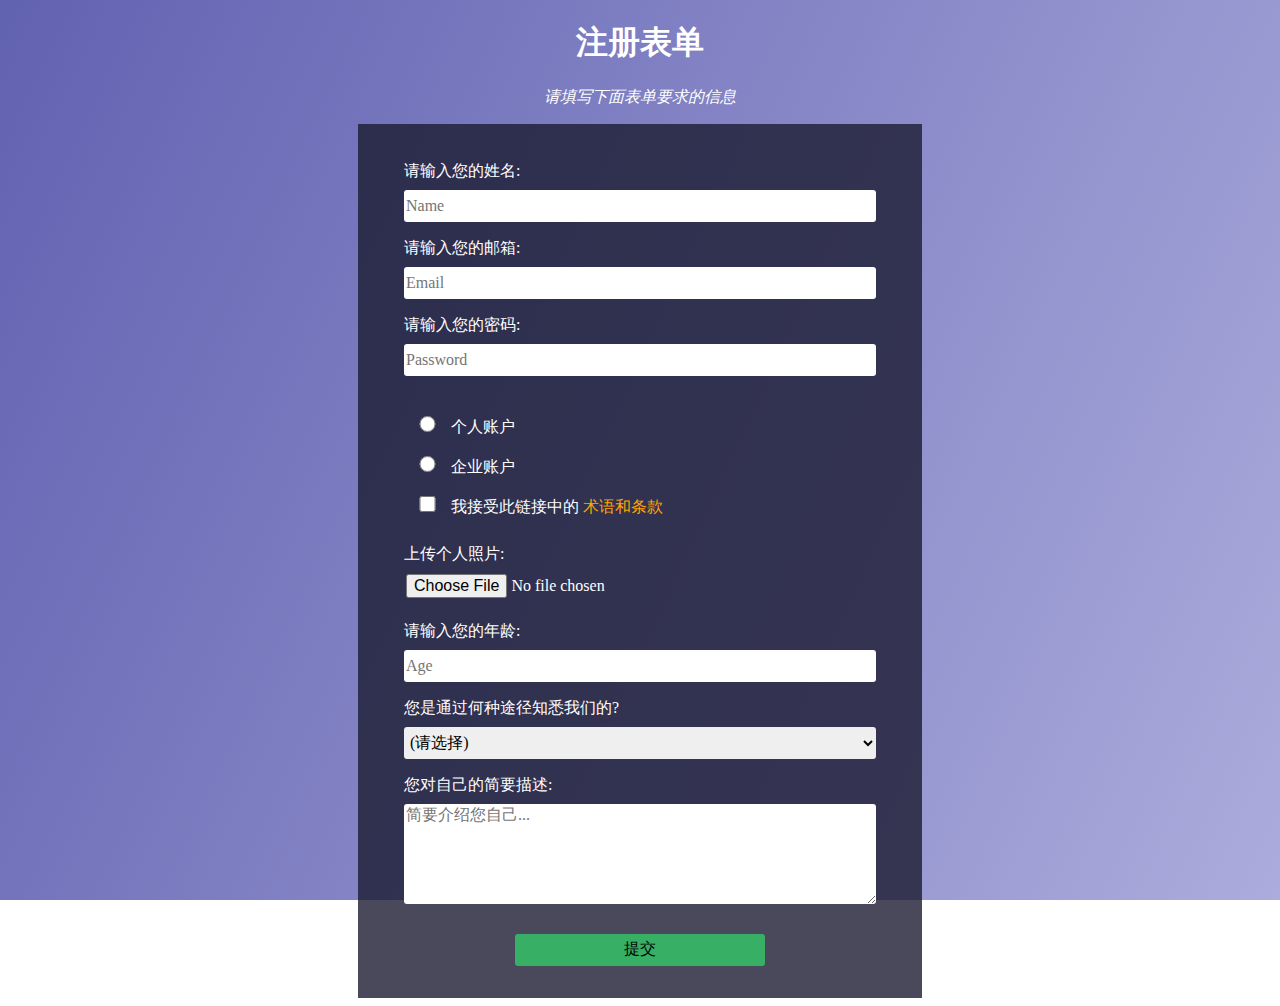
<file: Assignment3/index.html>
<!DOCTYPE html>
<html lang="en">
<head>
    <meta charset="UTF-8">
    <meta http-equiv="X-UA-Compatible" content="IE=edge">
    <meta name="viewport" content="width=device-width, initial-scale=1.0">
    <title>Document</title>
    <link rel="stylesheet" href="./index.css">
</head>
<body>
    <div>
        <!-- <div class="head"> -->
            <header>
                <h1>注册表单</h1>
                <p>请填写下面表单要求的信息</p>
            </header>
            
        <!-- </div> -->
        <main>
            <form action="">
                <fieldset>

                    <label for="username">请输入您的姓名:</label>
                    <input type="text" id="username" placeholder="Name">
                    <label for="email">请输入您的邮箱:</label>
                    <input type="text" id="email" placeholder="Email">
                    <label for="password">请输入您的密码:</label>
                    <input type="text" id="password" placeholder="Password">

                </fieldset>

                <fieldset>
                                     
                    
                    <label for="">
                        <input class="radio" type="radio" name="user">个人账户
                    </label>
                    <label for="">
                        <input class="radio" type="radio" name="user">企业账户
                    </label>
                    <label for="">
                        <input class="checkbox" type="checkbox" name="agree">我接受此链接中的
                        <a href="#">术语和条款</a></label>
                    
                </fieldset>

                <fieldset>
                    
                    <label for="photo">上传个人照片:</label>
                    <input type="file" id="photo" placeholder="为选择" aria-placeholder="我">
                    <label for="age">请输入您的年龄:</label>
                    
                    <input type="text" name="username" placeholder="Age" id="age">
                    
                    <label for="method">您是通过何种途径知悉我们的?</label>
                        <select name="" id="method">
                            <option selected="selected">(请选择)</option>
                            <option>新闻</option>
                            <option>视频</option>
                            <option>论坛</option>
                            <option>其他</option>
                        </select>
                    
                    <label for="self">您对自己的简要描述:</label>
                    <textarea name="" id="self" placeholder="简要介绍您自己..."></textarea>
                    


                    

                </fieldset>
                <input type="button" value="提交" class="btn">


            </form>

        </main>
    </div>
</body>
</html>
</file>
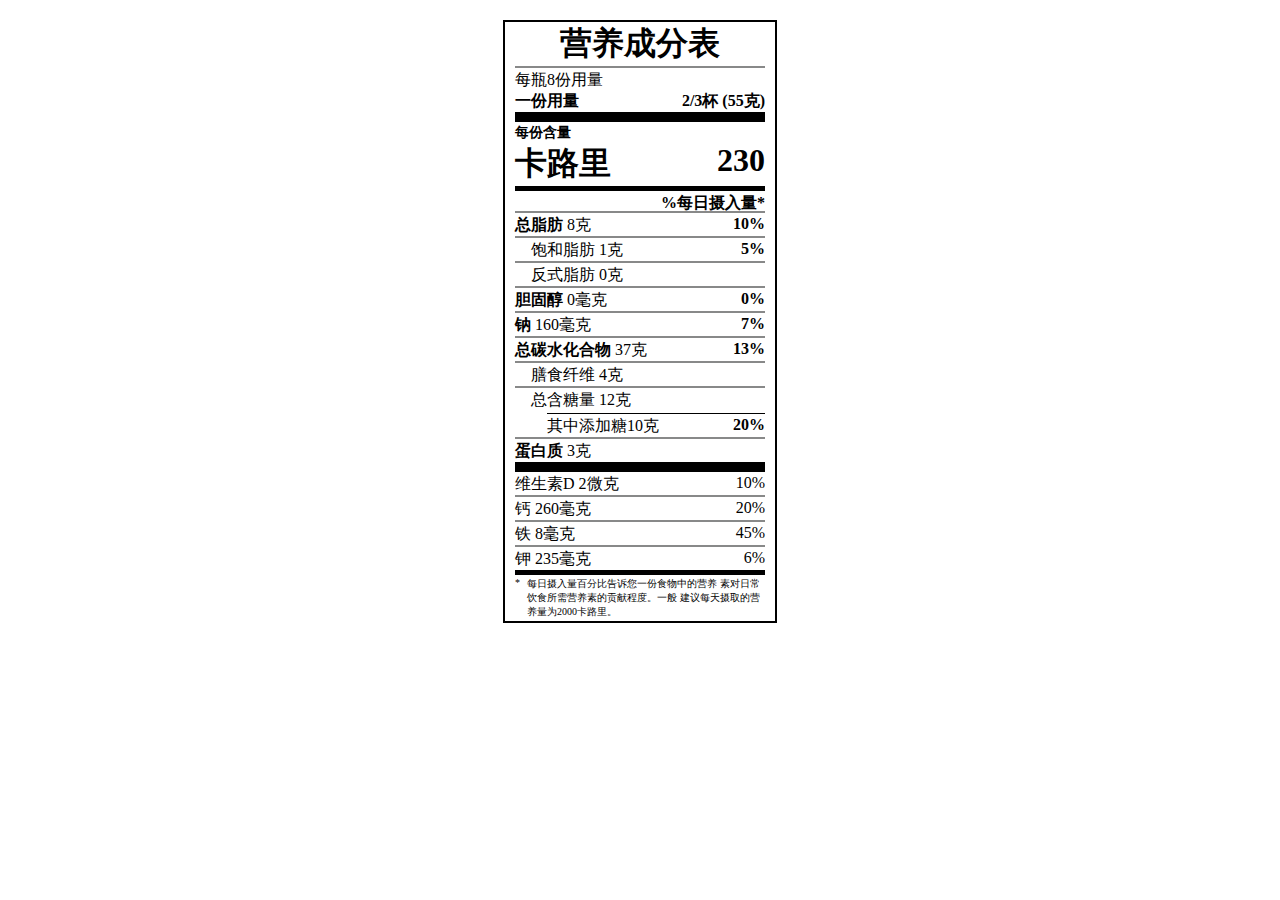
<file: Assignment4/index.html>
<!DOCTYPE html>
<html lang="en">
<head>
    <meta charset="UTF-8">
    <meta http-equiv="X-UA-Compatible" content="IE=edge">
    <meta name="viewport" content="width=device-width, initial-scale=1.0">
    <title>Document</title>
    <link rel="stylesheet" href="./index.css">
</head>
<body>
    <div class="container">
        <header>
            

            
            <div class="thin">
                <h1>营养成分表</h1>
            </div>
                
            
                
            <div class="thick">
                <p>每瓶8份用量</p>
                <p><span class="bold">一份用量</span><span class="right">2/3杯 (55克)</span></p>
            </div>

        </header>
        


           
        <main>
            <div class="medium">
                <p class="small bold">每份含量</p>
                
                <p class="large"><span class="bold">卡路里</span><span class="right bold">230</span></p>
            </div>

                
           

        
            
            <div class="thin">
                <p>&nbsp;<span class="bold right">%每日摄入量*</span></p>
            </div>

            
            <div class="thin">
                <p><span class="bold">总脂肪 </span>8克<span class="bold right">10%</span></p>
            </div>

            <div class="thin">
                <p class="indent1">饱和脂肪 1克<span class="right">5%</span></p>
            </div>

            
            <div class="thin">
                <p class="indent1">反式脂肪 0克</p>
            </div>

            
            <div class="thin">
                <p><span class="bold">胆固醇 </span>0毫克<span class="right">0%</span></p>
            </div>

            
            <div class="thin">
                <p><span class="bold">钠 </span>160毫克<span class="right">7%</span></p>
            </div>

            
            <div class="thin">
                <p><span class="bold">总碳水化合物 </span>37克<span class="right">13%</span></p>
            </div>
            
            
            <div class="thin">
                <p class="indent1">膳食纤维 4克</p>
            </div>

            
            <div class="sp">
                <p class="indent1">总含糖量 12克</p>
            </div>
            <div class="thin_indent"></div>

            
            <div class="thin">
                <p class="indent2">其中添加糖10克<span class="right">20%</span></p>
            </div>

            
            <div class="thick">
                <p><span class="bold">蛋白质 </span>3克</p>
            </div>

            <div class="normal">
                <div class="thin">
                    <p>维生素D 2微克<span class="right">10%</span></p>
                </div>
    
                
                <div class="thin">
                    <p>钙 260毫克<span class="right">20%</span></p>
                </div>
    
    
                
                <div class="thin">
                    <p>铁 8毫克<span class="right">45%</span></p>
                </div>
    
                
                <div class="medium">
                    <p>钾 235毫克<span class="right">6%</span></p>
                </div>
            </div>







        </main>

        <footer>
           
            <div class="sp text">
                <p>
                    <span class="left">*</span>
                    <span>
                        每日摄入量百分比告诉您一份食物中的营养
                        素对日常饮食所需营养素的贡献程度。一般
                        建议每天摄取的营养量为2000卡路里。
                    </span> 
                </p>
                <!-- <div class="cl"></div> -->
            </div>

                   
        </footer>

    </div>

</body>
</html>
</file>
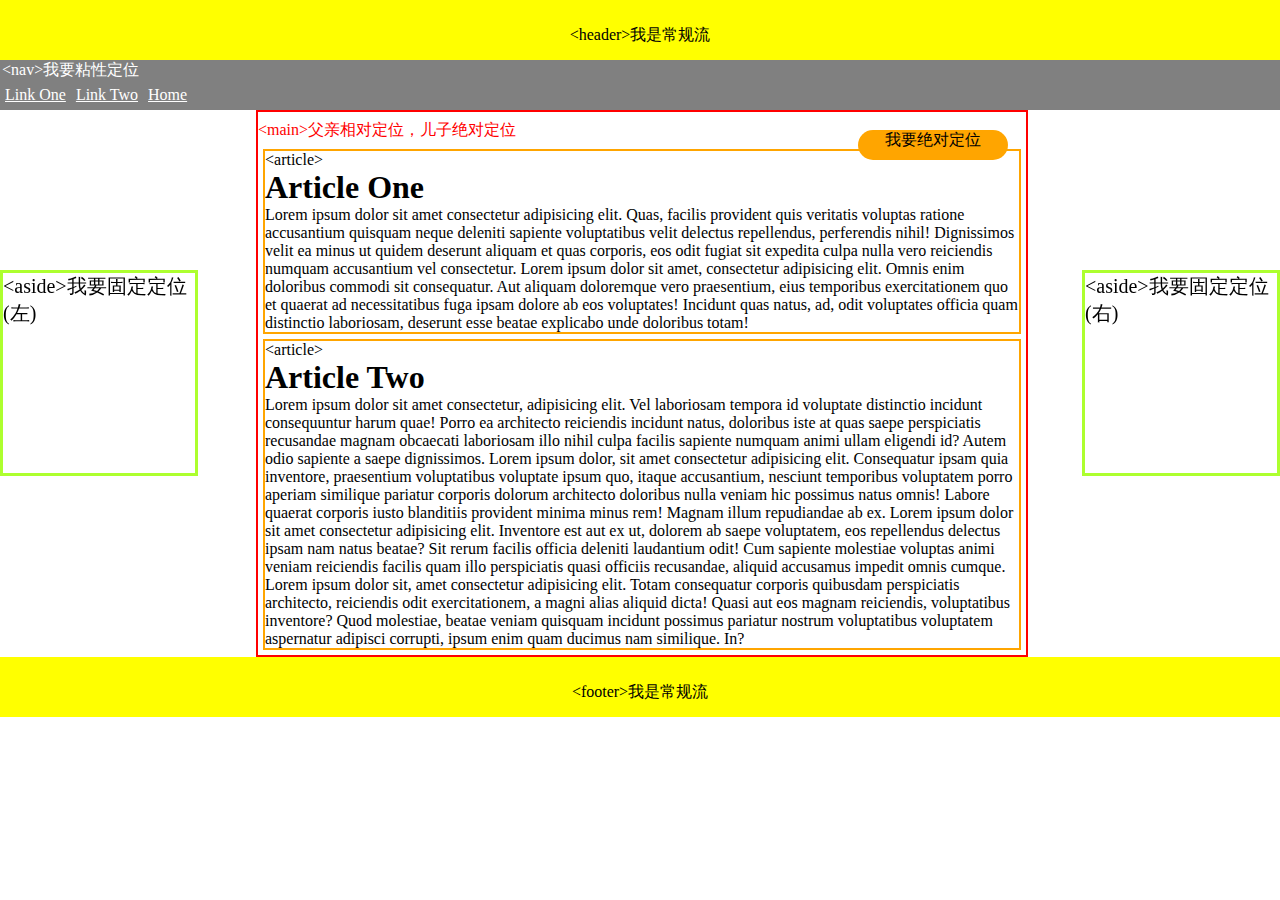
<file: Assignment5/index.html>
<!DOCTYPE html>
<html lang="en">
<head>
    <meta charset="UTF-8">
    <meta http-equiv="X-UA-Compatible" content="IE=edge">
    <meta name="viewport" content="width=device-width, initial-scale=1.0">
    <title>Document</title>
    <link rel="stylesheet" href="./index.css">
</head>
<body>
    <header>
        <p>&lt;header&gt;我是常规流</p>
    </header>
    <div class="cl"></div>

    <nav>
        <span>&lt;nav&gt;我要粘性定位</span>
        <ul>
            <li><a href="#">Link One</a> </li>
            <li><a href="#">Link Two</a> </li>
            <li><a href="#">Home</a> </li>
        </ul>
    </nav>
    <div class="orange">
        我要绝对定位
    </div>
    <main>
        <span class="red-text">&lt;main&gt;父亲相对定位，儿子绝对定位</span>
        
        <article>
            &lt;article&gt;
            <h1>Article One</h1>
            Lorem ipsum dolor sit amet consectetur adipisicing elit. Quas, facilis provident quis veritatis voluptas ratione accusantium quisquam neque deleniti sapiente voluptatibus velit delectus repellendus, perferendis nihil! Dignissimos velit ea minus ut quidem deserunt aliquam et quas corporis, eos odit fugiat sit expedita culpa nulla vero reiciendis numquam accusantium vel consectetur.
            Lorem ipsum dolor sit amet, consectetur adipisicing elit. Omnis enim doloribus commodi sit consequatur. Aut aliquam doloremque vero praesentium, eius temporibus exercitationem quo et quaerat ad necessitatibus fuga ipsam dolore ab eos voluptates! Incidunt quas natus, ad, odit voluptates officia quam distinctio laboriosam, deserunt esse beatae explicabo unde doloribus totam!
        </article>
        <article>
            &lt;article&gt;
            <h1>Article Two</h1>
            Lorem ipsum dolor sit amet consectetur, adipisicing elit. Vel laboriosam tempora id voluptate distinctio incidunt consequuntur harum quae! Porro ea architecto reiciendis incidunt natus, doloribus iste at quas saepe perspiciatis recusandae magnam obcaecati laboriosam illo nihil culpa facilis sapiente numquam animi ullam eligendi id? Autem odio sapiente a saepe dignissimos.
            Lorem ipsum dolor, sit amet consectetur adipisicing elit. Consequatur ipsam quia inventore, praesentium voluptatibus voluptate ipsum quo, itaque accusantium, nesciunt temporibus voluptatem porro aperiam similique pariatur corporis dolorum architecto doloribus nulla veniam hic possimus natus omnis! Labore quaerat corporis iusto blanditiis provident minima minus rem! Magnam illum repudiandae ab ex.
            Lorem ipsum dolor sit amet consectetur adipisicing elit. Inventore est aut ex ut, dolorem ab saepe voluptatem, eos repellendus delectus ipsam nam natus beatae? Sit rerum facilis officia deleniti laudantium odit! Cum sapiente molestiae voluptas animi veniam reiciendis facilis quam illo perspiciatis quasi officiis recusandae, aliquid accusamus impedit omnis cumque.
            Lorem ipsum dolor sit, amet consectetur adipisicing elit. Totam consequatur corporis quibusdam perspiciatis architecto, reiciendis odit exercitationem, a magni alias aliquid dicta! Quasi aut eos magnam reiciendis, voluptatibus inventore? Quod molestiae, beatae veniam quisquam incidunt possimus pariatur nostrum voluptatibus voluptatem aspernatur adipisci corrupti, ipsum enim quam ducimus nam similique. In?
        </article>

        <aside class="aside-left">
            &lt;aside&gt;我要固定定位(左)
        </aside>
        <aside class="aside-right">
            &lt;aside&gt;我要固定定位(右)
        </aside>
    </main>


    <footer>
        <p>&lt;footer&gt;我是常规流</p>
    </footer>
</body>
</html>
</file>
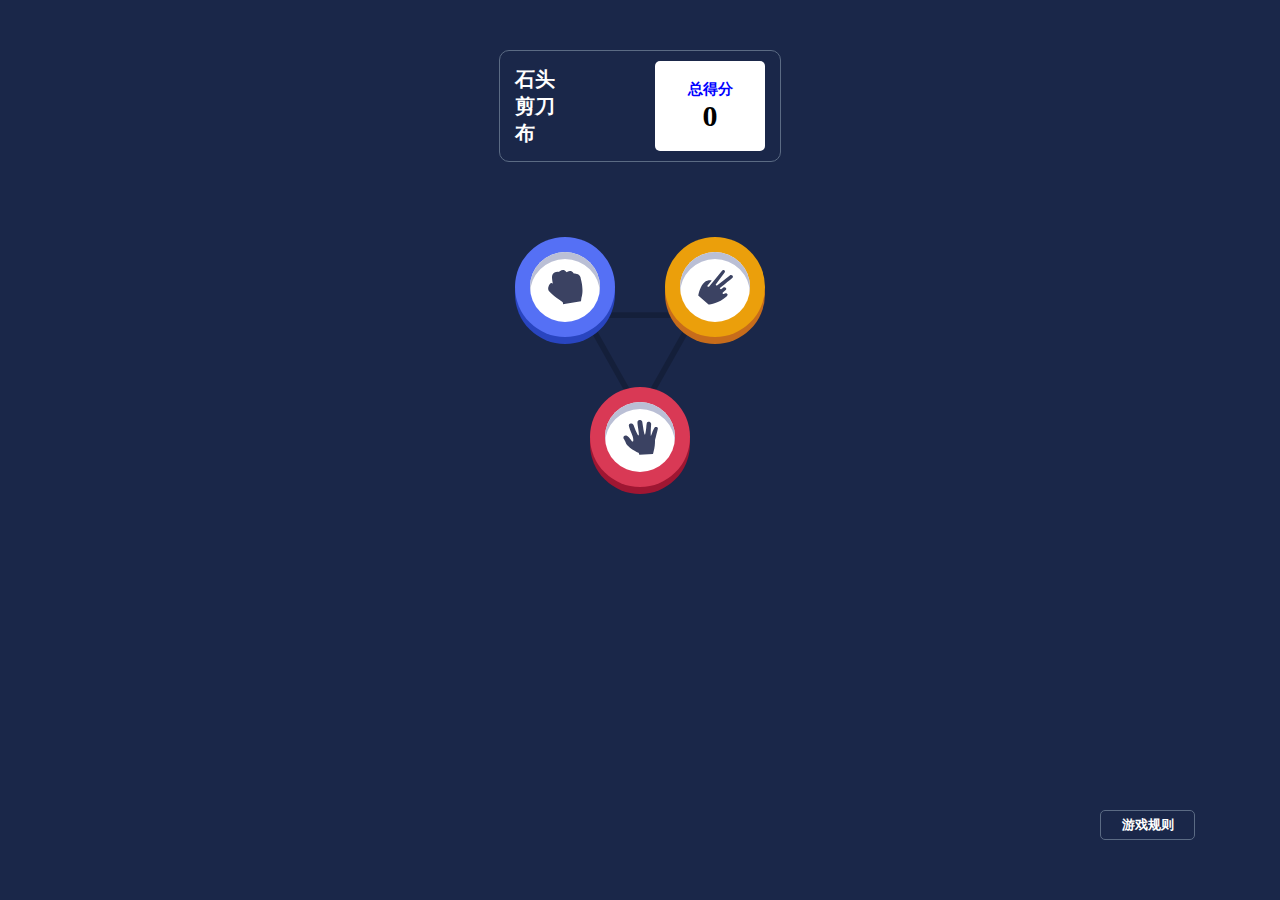
<file: Assignment7/index.html>
<!DOCTYPE html>
<html lang="en">

<head>
    <meta charset="UTF-8">
    <meta http-equiv="X-UA-Compatible" content="IE=edge">
    <meta name="viewport" content="width=device-width, initial-scale=1.0">
    <title>Document</title>
    <script src="./index.js" defer></script>
    <link rel="stylesheet" href="./index.css">
    
</head>

<body>


    <!-- 顶部分数 -->
    <header>
        <div class="score-container">
            <div class="text">
                <p>石头</p>
                <p>剪刀</p>
                <p>布</p>
            </div>
            <div class="score">
                <div class="score-inner">
                    <p>总得分</p>
                    <p id="score">0</p>
                </div>
            </div>
        </div>
    </header>
    <!-- 中间内容 -->
    <!-- 初始页面 -->
    <main id="page1">
        <img src="./images//triangle.svg" alt="" class="triangle">
        <div class="main-container">

            

            <div class="up">
                <div class="circle rock page1-btn" id="rock">
                    <div class="circle-inner">
                        <img src="./images//rock.svg" alt="">
                    </div>
                </div>
                <div class="circle scissors page1-btn" id="scissors">
                    <div class="circle-inner">
                        <img src="./images//scissors.svg" alt="">
                    </div>
                </div>
            </div>

            <div class="down">
                <div class="circle paper page1-btn" id="paper">
                    <div class="circle-inner">
                        <img src="./images/paper.svg" alt="">
                    </div>
                </div>
            </div>


            
        </div>
    </main>
    <!-- 变化后的页面 -->
    <main id="page2" class="hide">
        <div class="container">
            <div>
                <p class="text">您的选择</p>
                <div class="circle rock" id="userBtn">
                    <div class="circle-inner">
                        <img id="userImg" src="./images//rock.svg" alt="">
                    </div>
                </div>
            </div>


            <div class="mid">
                <p id="resultText">您赢了</p>
                <div id="again">再来一局</div>
            </div>
            <div>
                <p class="text">电脑的选择</p>
                <div class="circle rock" id="pcBtn">
                    <div class="circle-inner">
                        <img id="pcImg" src="./images//rock.svg" alt="">
                    </div>
                </div>
            </div>

        </div>
    </main>
    <!-- 底部 -->
    <footer>
        <button id="rules">游戏规则</button>
    </footer>



    <!-- //页面的遮罩层 -->
    <div id="cover"></div>
    <!-- //页面的弹出框 -->

    <div id="modal">
        <div class="inner">
            <div class="header">
                <p class="title">游戏规则</p>
                <svg id="close" t="1670595436137" class="icon" viewBox="0 0 1024 1024" version="1.1"
                    xmlns="http://www.w3.org/2000/svg" p-id="2733" width="16" height="16">
                    <path
                        d="M617.92 516.096l272 272-101.824 101.824-272-272-272 272-101.856-101.824 272-272-275.008-275.04L241.056 139.2l275.04 275.04 275.04-275.04 101.824 101.824-275.04 275.04z"
                        p-id="2734" fill="#5b6b84"></path>
                </svg>
            </div>
            <img src="./images/rules.svg" alt="">
        </div>

    </div>

</body>

</html>
</file>
<file: Assignment3/index.css>
body {
    background-image: linear-gradient(115deg, rgba(58, 58, 158, 0.8), rgba(136, 136, 206, 0.7)), url(https://labfile.oss.aliyuncs.com/courses/10535/form-background.jpeg);
    background-attachment: fixed;
    background-size: cover;
    background-position: center;
    font-family: '微软雅黑';
    color: white;


}
form{
    background-color: rgba(27, 27, 50, 0.8);
    width: 60%;
    max-width: 500px;
    min-width: 300px;
    margin: 0 auto;
    padding: 2em;
}

label{
    display: block;
}
a{
    text-decoration: none;
    color: orange;
}
fieldset{
    border: none;
}
/* a:link {
    color: orange;
    
} */
input,textarea,select{
    width: 100%;
    min-height: 2em;
    margin: 0;
    padding: 1px 2px;
    border: 1px;
    /* background-color:rgba(27, 27, 50, 0.8) ; */
    box-sizing: border-box;
    font-size: inherit;
    font-family: inherit;
    line-height: inherit;
    border-radius: 3px; 
    
    margin-bottom: 16px;
    margin-top: 8px;
}

header{
    text-align: center;
}
header p{
    font-style: italic;
}
.btn{
    width: 50%;
    background-color: #37af65;
    cursor: pointer;
    display: block;
    margin: 0 auto;
}
label input{
    min-height: 1em;;
}
.checkbox,.radio{
    width: 10%;
}
textarea{
    height: 100px;
}
</file>
<file: Assignment4/index.css>
*{
    margin: 0px;
    padding: 0px;
}
body{
    font-family: "Microsoft YaHei";
    font-size: 16px;

}
h1{
    text-align: center;
}
.thick{
    border-bottom: 10px solid black;
    margin-bottom: 2px;
    margin-left: 10px;
    margin-right: 10px;
}
.medium{
    border-bottom: 5px solid black;
    margin-bottom: 2px;
    margin-left: 10px;
    margin-right: 10px;
}
.thin{
    border-bottom: 2px solid #888989;
    margin-bottom: 2px;
    margin-left: 10px;
    margin-right: 10px;
}
.sp{
    margin-bottom: 2px;
    margin-left: 10px;
    margin-right: 10px;
}
.container{
    border: 2px solid black;
    width: 270px;
    margin: 20px auto;
    padding: 0px auto;
}
.right{
    float: right;
    font-weight: bolder;
}
.normal span{
    font-weight: normal;
}
.bold{
    font-weight: bolder;
}
.large{
    font-size: 32px;
}
.small{
    font-size: 14px;
}
.indent1{
    text-indent: 1em;
}
.indent2{
    text-indent: 2em;
}
.thin_indent{
    border-bottom: 1px solid black;
    margin-bottom: 2px;
    margin-left: 42px;
    margin-right: 10px;
}
.cl{
    clear: both;
}
.left{
    float: left;
    height: 50px;
    width: 12px;
}
.text{
    font-size: 10px;
}
</file>
<file: Assignment5/index.css>
*{
    margin: 0px;
    padding: 0px;
}
ul{
    list-style: none;
}

a{
    color: white;
}

header{
    background-color: yellow;
    height: 60px;
}
header p{
    text-align: center;
    line-height: 70px;
}

li{
    float: left;
    margin: 5px 5px;
}
.cl{
    clear: both;
}
nav{
    z-index: 4;
    color: white;
    position: sticky;
    background-color: gray;
    height: 50px;
    top: 0px;
}
nav span{
    margin: 2px 2px;
}
main{
    
    position: relative;
    left: 20%;
    width: 60%;
    border: 2px solid red;
    
}
article{
    margin:5px;
    border: 2px solid orange;
}
footer{
    background-color: yellow;
    height: 60px;
}
footer p{
    text-align: center;
    line-height: 70px;
}
aside{
    font-size: 20px;
    position: fixed;
    width: 15%;
    border: 3px solid greenyellow;
    height: 200px;
    top: 30%;
}
.aside-left{
    left: 0%;

}
.aside-right{
    right: 0%;

}
.red-text{
    color: red;
    margin-top: 8px;
    margin-bottom: 8px;
    display: block;
}
.orange{
    z-index: 3;
    text-align: center;
    position: absolute;
    left: 858px;
    top: 130px;
    width: 150px;
    height: 30px;
    border-radius: 30px;
    background-color: orange;
}
</file>
<file: Assignment7/index.css>
* {
    padding: 0;
    margin: 0;
}

body {
    background-color: #1a2749;
    color: white;
}
/* 顶部分数 */
.score-container {
    margin: 50px auto;
    width: 280px;
    height: 110px;
    border: 1px solid #5b6b84;
    border-radius: 10px;
    display: flex;
    justify-content: center;
    align-items: center;
}

.score-container .text {
    width: 50%;
}

.score-container .score {
    width: 50%;
    display: flex;
    justify-content: center;
    align-items: center;
}

.score-inner {
    width: 110px;
    height: 90px;
    background-color: white;
    border-radius: 5px;

    display: flex;
    flex-direction: column;
    justify-content: center;
    align-items: center;
}

.text p {
    font-weight: bolder;
    font-size: 20px;
    margin-left: 15px;
}

.score p:first-child {
    color: blue;
    font-weight: bold;
    font-size: 15px;
}

.score p:last-child {
    color: black;
    font-weight: bolder;
    font-size: 30px;
}

/* 中间内容 */
.main-container {
    width: 300px;
    height: 300px;
    margin: 50px auto;
}

/* 三角形图片 */
.triangle {
    width: 120px;
    float: left;
    position: relative;
    left: 580px;
    top: 100px;
    z-index: -1;
}

/* 按钮倒三角布局 */
.up,
.down {
    width: 100%;
    height: 150px;
    display: flex;
    justify-content: center;
    align-items: center;
}

.up {
    justify-content: space-around;
}

/* 按钮样式 */
.circle {
    width: 100px;
    height: 100px;
    border-radius: 50%;

    display: flex;
    justify-content: center;
    align-items: center;
}

.circle-inner {
    width: 70%;
    height: 70%;
    border-radius: 50%;
    background-color: white;

    display: flex;
    justify-content: center;
    align-items: center;
    box-shadow: 0px 7px 0px #babfd5 inset;
    
}

.rock {
    background-color: #5570f5;
    box-shadow: 0 7px 0 #2945c0;
    
}

.paper {
    background-color: #d93955;
    box-shadow: 0 7px 0 #9f1632;
}

.scissors {
    background-color: #eb9f0b;
    box-shadow: 0 7px 0 #c76c1b;
}

main img {
    width: 50%;
    height: 50%;
}
/* #page1{
    display: none;
} */

#page2 .container{
    margin: 0 auto;
    width: 600px;
    display: flex;
    justify-content: space-around;
    align-items: center;
}
#page2 .circle{
    
    width: 180px;
    height: 180px;
    
}
#page2 .mid p{
    font-weight: bold;
    font-size: 30px;
}
#page2 .mid div{
    margin-top: 10px;
    width: 90px;
    height: 30px;
    color: black;
    text-align: center;
    line-height: 30px;
    background-color: white;
    border-radius: 5px;
}
#page2 .text{
    text-align: center;
    padding-bottom: 40px;
    font-weight: bold;
}

.win{
    filter: drop-shadow(0px 0px 20px white);
}
.hide{
    display: none;
}
/* 底部 */
footer {
    position: absolute;
    bottom: 60px;
    right: 80px;
    display: flex;
    justify-content: flex-end;
    align-items: center;
}

footer button {
    margin-right: 5%;
    color: white;
    font-weight: bold;
    background-color: #1a2749;
    border: 1px solid #5b6b84;
    border-radius: 5px;
    width: 100px;
    height: 30px;
}

/* 遮罩弹窗 */
#cover{ 
    position:absolute;left:0px;top:0px;
    background:rgba(0, 0, 0, 0.5);
    width:100%;  /*宽度设置为100%，这样才能使隐藏背景层覆盖原页面*/
    height:100%; 
    display:none; 
    z-Index:999;  
}

#modal{ 
    position:absolute;
    width:350px;
    height:360px;
    top: 25%;
    left:36.2%;
    background-color:#fff;
    display:none;
    cursor:pointer;
    z-Index:9999;  
    border-radius: 5px;


}
#modal .inner{
    display: flex;
    flex-direction: column;
    justify-content: flex-end;
}
#modal .header{
    
    display: flex;
    justify-content: flex-end;
    align-items: center;
    
}
#close{
    margin-left: 110px;
    margin-right: 10px;
    margin-top: 10px;
    align-self: flex-start;
}
#modal p{

    margin-top: 10px;
    margin-bottom: 25px;
    color: black;
    font-size: 20px;
    font-weight: bold;
}
#modal img{
    width: 90%;
    align-self: center;
}
</file>
